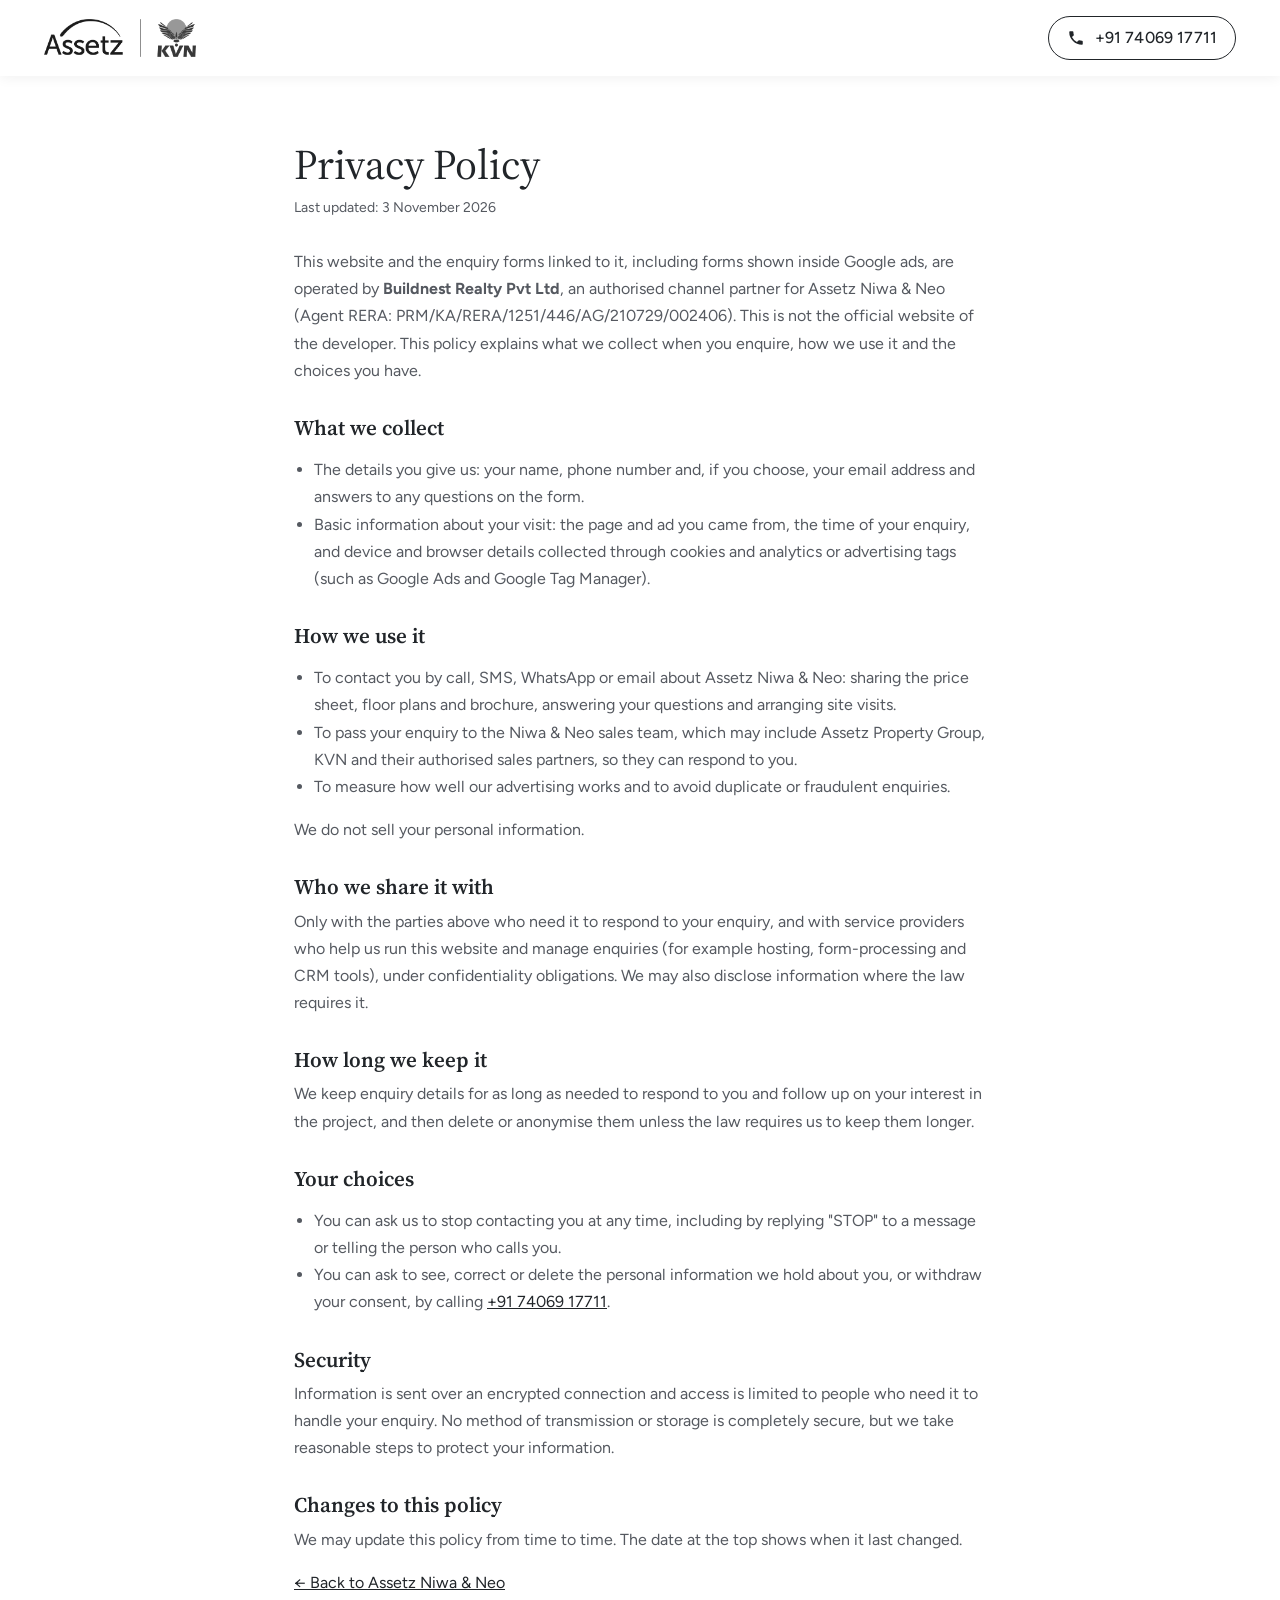
<file: privacy.html>
<!DOCTYPE html>
<html lang="en-IN">
<head>
<meta charset="utf-8">
<meta name="viewport" content="width=device-width, initial-scale=1, viewport-fit=cover">
<title>Privacy Policy | Assetz Niwa &amp; Neo</title>
<meta name="description" content="How enquiry details submitted for Assetz Niwa & Neo are collected, used and protected by Buildnest Realty Pvt Ltd, authorised channel partner.">
<link rel="icon" href="favicon.ico" sizes="any">
<link rel="preconnect" href="https://fonts.googleapis.com">
<link rel="preconnect" href="https://fonts.gstatic.com" crossorigin>
<link href="https://fonts.googleapis.com/css2?family=Source+Serif+4:ital,opsz,wght@0,8..60,400;0,8..60,600;1,8..60,400&family=Figtree:wght@400;500;600&display=swap" rel="stylesheet">
<link rel="stylesheet" href="assets/css/styles.css">
<style>
  .policy { padding: clamp(32px, 5vw, 64px) 0; }
  .policy .wrap { max-width: 780px; }
  .policy h1 { font-family: var(--serif); font-weight: 400; font-size: clamp(30px, 4vw, 42px); line-height: 1.15; margin: 0 0 8px; }
  .policy .updated { color: var(--grey-2); font-size: 14px; margin: 0 0 28px; }
  .policy h2 { font-family: var(--serif); font-weight: 600; font-size: 21px; margin: 32px 0 8px; }
  .policy p, .policy li { color: var(--grey-2); font-size: 16px; line-height: 1.7; }
  .policy ul { padding-left: 20px; }
  .policy a { color: var(--ink); }
</style>
</head>
<body>
<header class="site-header" id="top">
  <div class="wrap header-inner">
    <a class="brand" href="index.html" aria-label="Back to the Niwa &amp; Neo page">
      <img src="assets/img/assetz-kvn.png" width="1006" height="252" alt="Assetz | KVN">
    </a>
    <a class="phone-pill" href="tel:+917406917711" aria-label="Call sales on +91 74069 17711">
      <svg class="pill-icon" aria-hidden="true" width="18" height="18" viewBox="0 0 24 24"><path fill="currentColor" d="M6.6 10.8a15.1 15.1 0 0 0 6.6 6.6l2.2-2.2c.3-.3.7-.4 1-.2 1.1.4 2.3.6 3.6.6.6 0 1 .4 1 1V20c0 .6-.4 1-1 1A17 17 0 0 1 3 4c0-.6.4-1 1-1h3.5c.6 0 1 .4 1 1 0 1.3.2 2.5.6 3.6.1.3 0 .7-.2 1z"/></svg>
      <span>+91 74069&nbsp;17711</span>
    </a>
  </div>
</header>

<main class="policy">
  <div class="wrap">
    <h1>Privacy Policy</h1>
    <p class="updated">Last updated: 3 November 2026</p>

    <p>This website and the enquiry forms linked to it, including forms shown inside Google ads, are operated by <strong>Buildnest Realty Pvt Ltd</strong>, an authorised channel partner for Assetz Niwa &amp; Neo (Agent RERA: PRM/KA/RERA/1251/446/AG/210729/002406). This is not the official website of the developer. This policy explains what we collect when you enquire, how we use it and the choices you have.</p>

    <h2>What we collect</h2>
    <ul>
      <li>The details you give us: your name, phone number and, if you choose, your email address and answers to any questions on the form.</li>
      <li>Basic information about your visit: the page and ad you came from, the time of your enquiry, and device and browser details collected through cookies and analytics or advertising tags (such as Google Ads and Google Tag Manager).</li>
    </ul>

    <h2>How we use it</h2>
    <ul>
      <li>To contact you by call, SMS, WhatsApp or email about Assetz Niwa &amp; Neo: sharing the price sheet, floor plans and brochure, answering your questions and arranging site visits.</li>
      <li>To pass your enquiry to the Niwa &amp; Neo sales team, which may include Assetz Property Group, KVN and their authorised sales partners, so they can respond to you.</li>
      <li>To measure how well our advertising works and to avoid duplicate or fraudulent enquiries.</li>
    </ul>
    <p>We do not sell your personal information.</p>

    <h2>Who we share it with</h2>
    <p>Only with the parties above who need it to respond to your enquiry, and with service providers who help us run this website and manage enquiries (for example hosting, form-processing and CRM tools), under confidentiality obligations. We may also disclose information where the law requires it.</p>

    <h2>How long we keep it</h2>
    <p>We keep enquiry details for as long as needed to respond to you and follow up on your interest in the project, and then delete or anonymise them unless the law requires us to keep them longer.</p>

    <h2>Your choices</h2>
    <ul>
      <li>You can ask us to stop contacting you at any time, including by replying "STOP" to a message or telling the person who calls you.</li>
      <li>You can ask to see, correct or delete the personal information we hold about you, or withdraw your consent, by calling <a href="tel:+917406917711">+91 74069 17711</a>.</li>
    </ul>

    <h2>Security</h2>
    <p>Information is sent over an encrypted connection and access is limited to people who need it to handle your enquiry. No method of transmission or storage is completely secure, but we take reasonable steps to protect your information.</p>

    <h2>Changes to this policy</h2>
    <p>We may update this policy from time to time. The date at the top shows when it last changed.</p>

    <p><a href="index.html">← Back to Assetz Niwa &amp; Neo</a></p>
  </div>
</main>
</body>
</html>
</file>
<file: assets/css/styles.css>
/* Assetz Niwa & Neo — landing page styles.
   Format, fonts and colours follow the Sobha Sanctuary (dubai-sales-team.com) template:
   serif display headings (Chronicle Display → Source Serif 4), grotesque body (Ringside → Figtree),
   text #212529, grey #999, beige accent #c7a386, navy badge #064a69, dark pill buttons #222, #f9f9f9 bands. */
:root {
  --ink: #212529;
  --grey: #999999;
  --grey-2: #555960;
  --beige: #b9684e;            /* terracotta accent */
  --beige-soft: rgba(185, 104, 78, .32);
  --beige-faint: rgba(185, 104, 78, .18);
  --navy: #064a69;
  --dark: #222222;
  --band: #f9f9f9;
  --band-2: #f8f7f7;
  --white: #ffffff;
  --line: #e6e6e6;
  --serif: "Source Serif 4", "Chronicle Display", Georgia, "Times New Roman", serif;
  --sans: "Figtree", "Ringside", system-ui, -apple-system, "Segoe UI", sans-serif;
  --wrap: 1296px;
  --gutter: clamp(16px, 4vw, 44px);
  --header-h: 76px;
  --radius: 14px;
  --pill: 50px;
  color-scheme: light;
}
*, *::before, *::after { box-sizing: border-box; }
[hidden] { display: none !important; }
html { scroll-behavior: smooth; scroll-padding-top: calc(var(--header-h) + 12px); -webkit-text-size-adjust: 100%; font-synthesis-weight: none; }
body { margin: 0; font-family: var(--sans); font-weight: 400; font-size: 16px; line-height: 1.6; color: var(--ink); background: var(--white); overflow-x: hidden; }
img { max-width: 100%; height: auto; display: block; }
a { color: inherit; }
button { font: inherit; color: inherit; cursor: pointer; }
h1, h2, h3 { margin: 0; font-weight: 500; line-height: 1.15; }
p { margin: 0 0 1em; }
.sprite { position: absolute; width: 0; height: 0; overflow: hidden; }
.sr-only { position: absolute; width: 1px; height: 1px; overflow: hidden; clip: rect(0 0 0 0); }
.skip { position: absolute; left: -999px; top: 8px; background: var(--white); padding: 8px 14px; z-index: 100; }
.skip:focus { left: 8px; }
a:focus-visible, button:focus-visible, [tabindex]:focus-visible { outline: 2px solid var(--beige); outline-offset: 3px; }
.wrap { width: 100%; max-width: var(--wrap); margin: 0 auto; padding: 0 var(--gutter); }
.center { text-align: center; }
.section { padding: clamp(48px, 6vw, 80px) 0; }
.display { font-family: var(--serif); font-weight: 600; font-size: clamp(32px, 3.4vw, 40px); line-height: 1.15; color: var(--ink); margin-bottom: clamp(26px, 3.5vw, 40px); }
.fineprint { font-size: 12.5px; color: var(--grey); margin-top: 18px; line-height: 1.6; }

/* ---------- buttons (Sobha: dark pill, 12px, letter-spaced caps; outline pill 14px) ---------- */
.btn { white-space: nowrap; display: inline-flex; align-items: center; justify-content: center; gap: 8px; min-height: 42px; padding: 0 22px; border: 1px solid var(--dark); border-radius: var(--pill); background: var(--dark); color: #fff; font-size: 12px; font-weight: 500; letter-spacing: 1px; text-transform: uppercase; text-decoration: none; transition: background-color .2s, transform .2s, box-shadow .2s; }
.btn:hover { background: #000; transform: translateY(-1px); box-shadow: 0 10px 20px -12px rgba(0,0,0,.5); }
.btn[disabled] { opacity: .65; cursor: progress; }
.btn-outline { display: inline-flex; align-items: center; justify-content: center; min-height: 46px; padding: 0 26px; border: 1px solid #000; border-radius: var(--pill); background: transparent; color: #000; font-size: 14px; font-weight: 400; letter-spacing: 1px; text-transform: uppercase; transition: background-color .2s, color .2s; }
.btn-outline:hover { background: var(--dark); color: #fff; border-color: var(--dark); }

/* ---------- header (white, logo left, phone pill right) ---------- */
.site-header { position: sticky; top: 0; z-index: 40; background: var(--white); box-shadow: 0 2px 12px rgba(0,0,0,.06); }
.header-inner { height: var(--header-h); display: flex; align-items: center; justify-content: space-between; gap: 16px; }
.brand { display: inline-flex; align-items: center; min-height: 44px; }
.brand img { height: 38px; width: auto; max-width: none; }
.phone-pill { display: inline-flex; align-items: center; gap: 10px; min-height: 44px; padding: 0 18px; border: 1px solid var(--ink); border-radius: var(--pill); font-size: 16px; font-weight: 500; text-decoration: none; letter-spacing: .01em; transition: background-color .2s, color .2s; }
.phone-pill:hover { background: var(--dark); color: #fff; border-color: var(--dark); }
.flag { display: inline-flex; flex-direction: column; width: 22px; height: 15px; border-radius: 2px; overflow: hidden; box-shadow: 0 0 0 1px rgba(0,0,0,.08); }
.flag i { flex: 1; display: block; }
.flag i:nth-child(1) { background: #ff9933; } .flag i:nth-child(2) { background: #fff; } .flag i:nth-child(3) { background: #138808; }
@media (max-width: 480px) { .brand img { height: 30px; } .phone-pill { font-size: 14px; padding: 0 12px; } }

/* ---------- banner ---------- */
.banner { background: var(--dark); }
.banner > img { width: 100%; height: clamp(260px, 56vw, 720px); object-fit: cover; object-position: 50% 42%; }

/* ---------- intro + key facts ---------- */
.intro-band { background: var(--white); padding: clamp(32px, 4.5vw, 56px) 0 clamp(28px, 4vw, 48px); border-bottom: 1px solid var(--line); }
.intro-top { display: grid; gap: 22px; align-items: center; justify-items: center; text-align: center; }
.intro-logo img { width: 190px; height: auto; }
.intro-text h1 { font-family: var(--sans); font-weight: 500; font-size: clamp(22px, 2.2vw, 26px); line-height: 1.3; color: var(--ink); }
.intro-text h1 em { font-family: var(--serif); font-style: italic; font-weight: 300; font-size: 1.08em; color: var(--ink); }
.intro-price { margin: 12px 0 0; font-size: clamp(15px, 1.4vw, 18px); font-weight: 500; color: var(--beige); }
.intro-price i { font-style: normal; margin: 0 8px; color: #e3c3b7; }
@media (min-width: 900px) {
  .intro-top { grid-template-columns: auto auto 1fr; gap: 0; text-align: left; justify-items: stretch; }
  .intro-top::before { content: ""; grid-column: 2; grid-row: 1; width: 1px; height: 110px; background: var(--line); margin: 0 48px; }
  .intro-logo { grid-column: 1; grid-row: 1; justify-self: center; }
  .intro-text { grid-column: 3; grid-row: 1; }
}
.kf-grid { list-style: none; margin: clamp(28px, 4vw, 44px) 0 0; padding: 0; display: grid; grid-template-columns: repeat(2, minmax(0, 1fr)); gap: 22px 16px; }
.kf-grid li { display: flex; align-items: center; gap: 12px; min-width: 0; }
.kf-grid svg { flex: 0 0 auto; width: 36px; height: 36px; color: var(--grey-2); }
.kf-grid strong { display: block; font-weight: 500; font-size: 16px; line-height: 1.25; color: var(--beige); }
.kf-grid span { display: block; margin-top: 2px; font-size: 13.5px; color: var(--ink); }
@media (min-width: 900px) {
  .kf-grid { grid-template-columns: repeat(4, 1fr); gap: 26px 28px; }
  .kf-grid svg { width: 44px; height: 44px; }
  .kf-grid strong { font-size: 20px; }
  .kf-grid span { font-size: 15px; }
}

/* ---------- highlights (beige gradient pills, radius 28px) ---------- */
.highlights { background: var(--band); }
.hl-grid { list-style: none; margin: 0; padding: 0; display: grid; grid-template-columns: 1fr; gap: 16px; }
.hl-grid li { display: flex; align-items: center; gap: 18px; min-height: 90px; padding: 18px 24px; border-radius: 28px; background: linear-gradient(90deg, var(--beige-soft) 0%, var(--beige-faint) 41%, rgba(185,104,78,0) 100%); }
.hl-grid svg { flex: 0 0 auto; width: 50px; height: 50px; color: var(--beige); }
.hl-grid p { margin: 0; font-size: 16px; line-height: 1.35; color: var(--ink); }
.hl-grid strong { font-weight: 600; }
.hl-grid em { font-family: var(--serif); font-style: italic; font-weight: 400; font-size: 1.04em; }
@media (min-width: 700px) { .hl-grid { grid-template-columns: repeat(2, 1fr); gap: 20px 24px; } }
@media (min-width: 1100px) { .hl-grid { grid-template-columns: repeat(3, 1fr); gap: 22px 32px; } }

/* ---------- unit cards ---------- */
.units { background: var(--white); }
.unit-grid { display: grid; grid-template-columns: 1fr; gap: 24px; }
.unit-card { background: var(--band); border-radius: var(--radius); overflow: hidden; display: flex; flex-direction: column; }
.unit-media { position: relative; aspect-ratio: 4 / 3; background: var(--dark); }
.unit-media img { width: 100%; height: 100%; object-fit: cover; }
.unit-media::after { content: ""; position: absolute; inset: 0; background: linear-gradient(0deg, rgba(0,0,0,.72) 0%, rgba(0,0,0,.1) 55%, transparent 100%); }
.unit-badge { position: absolute; top: 14px; right: 14px; z-index: 1; background: var(--navy); color: #fff; font-size: 12px; font-weight: 500; letter-spacing: .04em; text-transform: uppercase; padding: 7px 14px; border-radius: var(--pill); }
.unit-title { position: absolute; left: 0; right: 0; bottom: 0; z-index: 1; padding: 16px 18px; color: #fff; }
.unit-title h3 { font-family: var(--serif); font-weight: 600; font-size: 20px; letter-spacing: .02em; text-transform: uppercase; }
.unit-title p { margin: 4px 0 0; font-size: 15px; font-weight: 500; }
.unit-facts { list-style: none; margin: 0; padding: 18px 18px 8px; display: grid; gap: 12px; }
.unit-facts li { display: flex; align-items: center; gap: 10px; font-size: 15px; color: var(--ink); }
.unit-facts svg { flex: 0 0 auto; color: var(--ink); }
.unit-card .btn { margin: 10px 18px 20px; align-self: flex-start; }
@media (min-width: 700px) { .unit-grid { grid-template-columns: repeat(2, 1fr); } }
@media (min-width: 1000px) { .unit-grid { grid-template-columns: repeat(3, 1fr); } }

/* ---------- gallery (3 x 2 rounded grid) ---------- */
.gallery-sec { background: var(--band); }
.g-grid { display: grid; grid-template-columns: 1fr; gap: 20px; }
.g-grid button { display: block; width: 100%; padding: 0; border: 0; border-radius: var(--radius); overflow: hidden; background: var(--dark); cursor: zoom-in; }
.g-grid img { width: 100%; aspect-ratio: 4 / 3; object-fit: cover; transition: transform .7s ease; }
.g-grid button:hover img { transform: scale(1.04); }
@media (min-width: 700px) { .g-grid { grid-template-columns: repeat(2, 1fr); } }
@media (min-width: 1000px) { .g-grid { grid-template-columns: repeat(3, 1fr); gap: 24px; } }

/* ---------- amenities (tab pills left, image right) ---------- */
.amenities { background: var(--white); }
.am-split { display: grid; gap: 28px; align-items: start; }
.am-tabs { list-style: none; margin: 0; padding: 0; display: grid; gap: 16px; }
.am-tab { display: flex; align-items: center; gap: 14px; width: 100%; min-height: 72px; padding: 0 22px; border: 1px solid var(--line); border-radius: var(--pill); background: var(--white); text-align: left; font-size: 16px; font-weight: 500; color: var(--ink); box-shadow: 0 6px 16px -12px rgba(0,0,0,.25); transition: background .25s, border-color .25s; }
.am-tab:hover { border-color: var(--beige); }
.am-tab.is-active { border-color: transparent; background: linear-gradient(90deg, var(--beige-soft) 0%, var(--beige-faint) 50%, rgba(185,104,78,0) 100%), var(--white); }
.am-ic { flex: 0 0 auto; width: 40px; height: 40px; display: grid; place-items: center; color: var(--beige); }
.am-panels { position: relative; }
.am-panel { margin: 0; }
.am-panel img { width: 100%; aspect-ratio: 4 / 3; object-fit: cover; border-radius: var(--radius); }
.am-panel figcaption { margin-top: 12px; font-size: 14.5px; color: var(--grey-2); }
@media (min-width: 900px) { .am-split { grid-template-columns: 1fr 1.25fr; gap: 40px; } .am-panel img { aspect-ratio: 4 / 3.2; } }

/* ---------- floor plans & price list ---------- */
.pricing { background: var(--band); }
.fp-grid { display: grid; grid-template-columns: 1fr; gap: 32px; }
.fp-card { min-width: 0; display: flex; flex-direction: column; }
.fp-img { position: relative; display: block; width: 100%; aspect-ratio: 16 / 9.5; padding: 0; border: 0; border-radius: var(--radius); background: #f5ece8; overflow: hidden; cursor: pointer; }
.fp-img img { width: 100%; height: 100%; object-fit: cover; object-position: 50% 40%; filter: blur(5px); opacity: .85; transform: scale(1.1); transition: filter .4s; }
.fp-img:hover img { filter: blur(3px); }
.fp-pill { position: absolute; left: 50%; top: 50%; transform: translate(-50%, -50%); background: var(--beige); color: #fff; padding: 12px 26px; border-radius: var(--pill); font-size: 14px; font-weight: 400; letter-spacing: .14em; text-transform: uppercase; white-space: nowrap; }
.fp-info { margin: 22px 0 18px; padding: 0 4px; }
.fp-info div { margin-bottom: 12px; }
.fp-info dt { font-size: 14px; letter-spacing: .04em; text-transform: uppercase; color: var(--ink); }
.fp-info dd { margin: 3px 0 0; font-size: 15px; font-weight: 600; letter-spacing: .02em; text-transform: uppercase; color: var(--ink); }
.fp-card .btn-outline { margin-top: auto; width: 100%; }
@media (min-width: 700px) { .fp-grid { grid-template-columns: repeat(2, 1fr); gap: 36px 28px; } }
@media (min-width: 1000px) { .fp-grid { grid-template-columns: repeat(3, 1fr); gap: 32px; } }

/* ---------- about developer ---------- */
.about { background: var(--white); }
.about-grid { display: grid; gap: 28px; align-items: center; }
.about-logo img { width: 220px; height: auto; }
.about-logo p { margin: 16px 0 0; font-size: 14px; color: var(--grey-2); }
.about-logo strong { color: var(--ink); font-weight: 600; }
.about-text p { font-size: 16px; color: var(--grey-2); line-height: 1.7; }
.about-text p:last-child { margin-bottom: 0; }
@media (min-width: 900px) { .about-grid { grid-template-columns: 280px 1fr; gap: 56px; } }

/* ---------- enquiry section ---------- */
.contact { background: var(--white); border-top: 1px solid var(--line); }
.contact-grid { display: grid; gap: 32px; }
.eyebrow { margin: 0 0 6px; font-size: 16px; letter-spacing: .14em; text-transform: uppercase; color: var(--grey-2); }
.contact .display { margin-bottom: 14px; }
.contact-sub { color: var(--grey-2); max-width: 44ch; }
.form-label { margin: 0 0 20px; padding-bottom: 10px; font-size: 14px; font-weight: 600; letter-spacing: .08em; text-transform: uppercase; color: var(--ink); border-bottom: 1px solid var(--line); position: relative; }
.form-label::after { content: ""; position: absolute; left: 0; bottom: -1px; width: 110px; height: 2px; background: var(--beige); }
@media (min-width: 900px) { .contact-grid { grid-template-columns: 1fr 1.1fr; gap: 64px; align-items: start; } }

/* ---------- footer ---------- */
.site-footer { background: var(--band-2); color: var(--grey-2); padding: 28px 0 calc(96px + env(safe-area-inset-bottom)); font-size: 13px; border-top: 1px solid var(--line); }
.foot-grid { display: grid; gap: 18px; align-items: start; }
.foot-mark { width: 84px; height: auto; }
.foot-partner { margin: 0 0 8px; font-size: 13.5px; color: var(--ink); }
.disclaimer { margin: 0; font-size: 12.5px; line-height: 1.6; color: var(--grey-2); }
.disclaimer strong { color: var(--ink); font-weight: 600; }
.disclaimer a { color: var(--ink); }
.foot-links { display: flex; gap: 14px; font-size: 13.5px; }
.foot-links a { color: var(--ink); text-decoration: none; }
.foot-links a:hover { text-decoration: underline; }
@media (min-width: 900px) { .foot-grid { grid-template-columns: 100px 1fr auto; gap: 24px; } .site-footer { padding-bottom: 28px; } }

/* ---------- side tab, WhatsApp float, sticky bar ---------- */
.side-tab { display: none; position: fixed; right: 0; top: 40%; z-index: 44; width: 48px; height: 160px; padding: 0; border: 0; border-radius: 10px 0 0 10px; background: var(--dark); color: #fff; transition: background-color .2s; }
.side-tab span { display: block; transform: rotate(-90deg); white-space: nowrap; font-size: 12px; font-weight: 500; letter-spacing: 2px; text-transform: uppercase; }
.side-tab:hover { background: #000; }
@media (min-width: 900px) { .side-tab { display: grid; place-items: center; } }
.wa-float { position: fixed; left: 20px; bottom: 92px; z-index: 44; width: 52px; height: 52px; border-radius: 50%; display: grid; place-items: center; background: #25d366; color: #fff; box-shadow: 0 10px 24px -8px rgba(0,0,0,.5); }
@media (min-width: 900px) { .wa-float { bottom: 28px; left: 24px; } }
.action-bar { position: fixed; z-index: 45; left: 0; right: 0; bottom: 0; display: flex; gap: 8px; padding: 10px 12px calc(10px + env(safe-area-inset-bottom)); background: rgba(34,34,34,.97); transform: translateY(110%); transition: transform .25s ease; }
.action-bar.is-visible { transform: none; }
.action-bar > * { flex: 1 1 0; min-height: 46px; display: inline-flex; align-items: center; justify-content: center; gap: 6px; border-radius: var(--pill); font-weight: 500; font-size: 13px; letter-spacing: 1px; text-transform: uppercase; text-decoration: none; }
.action-bar a { color: #fff; border: 1px solid rgba(255,255,255,.4); }
.action-bar .mb-wa { color: #fff; background: #25d366; border-color: #25d366; }
.action-bar button { flex-grow: 1.4; border: 0; background: #fff; color: var(--dark); }
@media (min-width: 900px) { .action-bar { display: none; } }

/* ---------- forms (Sobha: light bordered fields, placeholder labels, outline Submit pill) ---------- */
.form-title { font-family: var(--serif); font-weight: 600; font-size: 28px; line-height: 1.15; margin-bottom: 6px; }
.form-lede { font-size: 14px; color: var(--grey-2); margin-bottom: 18px; }
.lead-form { display: grid; gap: 14px; }
.field { margin: 0; padding: 0; border: 0; min-width: 0; }
.field legend { display: block; font-size: 13px; font-weight: 500; margin-bottom: 8px; color: var(--ink); padding: 0; }
.opt { font-weight: 400; color: var(--grey); }
.lead-form input[type=text], .lead-form input[type=tel], .lead-form input[type=email], .lead-form select { width: 100%; height: 52px; padding: 0 16px; border: 1px solid #d9d9d9; border-radius: 6px; background: #fff; font: inherit; font-size: 15px; color: var(--ink); }
.lead-form input::placeholder { color: #8a8a8a; }
.lead-form input:focus, .lead-form select:focus { outline: none; border-color: var(--beige); box-shadow: 0 0 0 3px rgba(185,104,78,.25); }
.lead-form input[aria-invalid="true"] { border-color: #b3261e; }
.phone-row { display: grid; grid-template-columns: 92px 1fr; gap: 8px; }
.phone-row select { padding: 0 10px; }
.chips { display: flex; flex-wrap: wrap; gap: 8px; }
.chips legend { width: 100%; }
.chips label { position: relative; margin: 0; }
.chips input { position: absolute; opacity: 0; inset: 0; margin: 0; cursor: pointer; }
.chips label span { display: inline-flex; align-items: center; min-height: 42px; padding: 0 16px; border: 1px solid #d9d9d9; border-radius: var(--pill); font-size: 13.5px; background: #fff; transition: background-color .15s, border-color .15s, color .15s; }
.chips label input:checked + span { background: var(--dark); color: #fff; border-color: var(--dark); }
.chips input:focus-visible + span { outline: 2px solid var(--beige); outline-offset: 2px; }
.consent { display: grid; grid-template-columns: 20px 1fr; gap: 10px; align-items: center; font-size: 12.5px; color: var(--grey-2); line-height: 1.5; min-height: 44px; }
.consent input { width: 18px; height: 18px; margin: 0; accent-color: var(--dark); }
.err { margin: 4px 0 0; font-size: 12.5px; color: #b3261e; }
.err:empty { display: none; }
.form-status { margin: 0; font-size: 13.5px; }
.form-status:empty { display: none; }
.form-status.is-error { color: #8c1d18; background: #fbeceb; padding: 10px 12px; border-radius: 6px; }
.form-status a { font-weight: 600; }
.hp { position: absolute !important; left: -9999px; width: 1px; height: 1px; overflow: hidden; }
.btn-submit { justify-self: start; min-width: 140px; }
.form-success { text-align: left; padding: 6px 0; }
.form-success h4 { font-family: var(--serif); font-size: 24px; font-weight: 600; margin: 0 0 8px; }
.form-success p { font-size: 14px; color: var(--grey-2); }
.form-success .tick { width: 44px; height: 44px; border-radius: 50%; background: var(--beige); display: grid; place-items: center; margin-bottom: 14px; color: #fff; }
.form-success .btn-dark { display: inline-flex; align-items: center; min-height: 42px; padding: 0 22px; border-radius: var(--pill); background: var(--dark); color: #fff; border: 0; font-size: 12px; letter-spacing: 1px; text-transform: uppercase; }

/* ---------- modal + lightbox ---------- */
dialog { border: 0; padding: 0; }
dialog::backdrop { background: rgba(0, 0, 0, .7); }
.modal { width: min(480px, calc(100% - 24px)); max-height: calc(100svh - 24px); border-radius: 14px; background: var(--white); color: var(--ink); overflow: auto; box-shadow: 0 40px 100px -30px rgba(0,0,0,.6); }
.modal[open] { animation: pop .3s ease; }
@keyframes pop { from { opacity: 0; transform: translateY(12px) scale(.98); } to { opacity: 1; transform: none; } }
.modal-inner { padding: 30px 26px 24px; }
.modal-logo { width: 120px; height: auto; margin: 0 auto 18px; }
.modal-inner .form-title, .modal-inner .form-lede { text-align: center; }
.assure { display: flex; align-items: center; justify-content: center; gap: 6px; margin: 14px 0 0; font-size: 12px; color: var(--grey); }
.modal .btn-submit { justify-self: stretch; width: 100%; background: var(--dark); color: #fff; border-color: var(--dark); font-size: 13px; }
.modal-close { position: absolute; top: 10px; right: 10px; width: 40px; height: 40px; border: 0; border-radius: 50%; background: rgba(0,0,0,.06); color: var(--ink); display: grid; place-items: center; z-index: 3; }
.modal-close:hover { background: rgba(0,0,0,.12); }
.lightbox { width: 100vw; height: 100svh; max-width: none; max-height: none; background: rgba(15, 15, 15, .96); color: #fff; }
.lightbox[open] { display: grid; place-items: center; }
.lightbox figure { margin: 0; max-width: min(1400px, 94vw); }
.lightbox img { max-height: 82svh; width: auto; margin: 0 auto; background: #fff; }
.lightbox figcaption { color: #cfc8c1; text-align: center; margin-top: 10px; font-size: 14px; }
.lightbox .modal-close { background: rgba(255,255,255,.12); color: #fff; }
.lb-nav { position: absolute; top: 50%; transform: translateY(-50%); width: 48px; height: 64px; background: rgba(255,255,255,.08); border: 0; color: #fff; font-size: 36px; }
.lb-prev { left: 8px; }
.lb-next { right: 8px; }
.noscript { position: fixed; bottom: 0; left: 0; right: 0; background: #f6e6df; padding: 12px; text-align: center; margin: 0; z-index: 99; }
section[id] { scroll-margin-top: calc(var(--header-h) + 8px); }
html:not(.ss-editing) [data-edit]:empty { display: none; }
.review-mode [data-review] { outline: 2px dashed #d97706; outline-offset: 4px; }
@media (prefers-reduced-motion: reduce) { html { scroll-behavior: auto; } *, *::before, *::after { transition: none !important; animation: none !important; } }
.unit-media { overflow: hidden; }
.unit-media img { position: absolute; inset: 0; }
.unit-media img[height="3845"] { object-position: 50% 70%; }
#am-relax img { object-position: 50% 78%; }
/* Section order: Highlights (grey) → Floor plans (white) → Gallery (grey) → Amenities (white) → Location */
.pricing { background: var(--white); }

/* ---------- location (assetzproperty.com/niwaandneo: category tabs + numbered map + landmark lists) ---------- */
.location { background: var(--band); color: var(--ink); }
.loc-intro { max-width: 760px; margin: -8px auto 30px; text-align: center; color: var(--grey-2); font-size: 16px; }
.loc-tabs { list-style: none; margin: 0 0 28px; padding: 0; display: grid; grid-template-columns: repeat(3, 1fr); gap: 10px; }
.loc-tab { width: 100%; min-height: 64px; display: flex; flex-direction: column; align-items: center; justify-content: center; gap: 6px; padding: 10px 8px; border: 1px solid var(--line); border-radius: var(--radius); background: var(--white); font-size: 13px; font-weight: 500; color: var(--ink); transition: background .25s, border-color .25s, color .25s; }
.loc-tab svg { color: var(--beige); }
.loc-tab:hover { border-color: var(--beige); }
.loc-tab.is-active { background: var(--dark); border-color: var(--dark); color: #fff; }
.loc-tab.is-active svg { color: #fff; }
.loc-split { display: grid; gap: 24px; align-items: start; }
.loc-map { margin: 0; }
.loc-map button { display: block; width: 100%; padding: 0; border: 1px solid var(--line); border-radius: var(--radius); background: #fff; overflow: hidden; cursor: zoom-in; }
.loc-map img { width: 100%; height: auto; }
.loc-panels { background: var(--white); border: 1px solid var(--line); border-radius: var(--radius); padding: 24px 22px; }
.loc-panel h3 { font-family: var(--serif); font-weight: 600; font-size: 24px; margin-bottom: 14px; }
.loc-items { list-style: none; margin: 0; padding: 0; }
.loc-items li { display: grid; grid-template-columns: 32px 1fr auto; align-items: center; gap: 12px; padding: 12px 0; border-top: 1px solid var(--line); font-size: 15px; }
.loc-no { width: 28px; height: 28px; border-radius: 50%; background: var(--beige); color: #fff; font-size: 12px; font-weight: 600; display: grid; place-items: center; }
.loc-name { color: var(--ink); }
.loc-time { color: var(--grey-2); white-space: nowrap; font-size: 14px; }
.location .fineprint { margin-top: 22px; }
@media (min-width: 700px) { .loc-tabs { grid-template-columns: repeat(6, 1fr); } .loc-tab { flex-direction: row; gap: 10px; min-height: 56px; font-size: 14px; } }
@media (min-width: 900px) { .loc-split { grid-template-columns: 1.15fr 1fr; gap: 32px; } .loc-panels { padding: 30px 28px; } }

/* ---------- conversion popup ---------- */
.modal { width: min(880px, calc(100% - 24px)); border-radius: 16px; overflow: hidden auto; }
.modal-grid { display: grid; grid-template-columns: 1fr; }
.modal-offer { position: relative; min-height: 190px; background: var(--dark); color: #fff; overflow: hidden; }
.modal-photo { position: absolute; inset: 0; width: 100%; height: 100%; object-fit: cover; object-position: 50% 20%; }
.modal-offer-inner { position: relative; z-index: 1; height: 100%; display: flex; flex-direction: column; justify-content: flex-end; padding: 22px 22px 20px; background: linear-gradient(180deg, rgba(10,10,10,.25) 0%, rgba(10,10,10,.6) 45%, rgba(10,10,10,.92) 100%); }
.modal-offer .modal-logo { width: 96px; margin: 0 0 12px; }
.modal-eyebrow { margin: 0 0 6px; font-size: 11px; letter-spacing: .16em; text-transform: uppercase; color: var(--beige); }
.modal-offer h3 { font-family: var(--serif); font-weight: 600; font-size: 22px; line-height: 1.2; margin-bottom: 12px; }
.modal-perks, .modal-trust { list-style: none; margin: 0; padding: 0; }
.modal-perks { display: none; gap: 8px; }
.modal-perks li { display: flex; align-items: center; gap: 10px; font-size: 14px; color: #eee8e1; }
.modal-perks svg { flex: 0 0 auto; color: var(--beige); }
.modal-trust { display: flex; gap: 18px; margin-top: 16px; padding-top: 14px; border-top: 1px solid rgba(255,255,255,.2); }
.modal-trust li { font-size: 11px; line-height: 1.3; color: #d9d4ce; }
.modal-trust strong { display: block; font-size: 16px; font-weight: 600; color: #fff; }
.modal-inner { padding: 24px 22px 20px; }
.modal-tag { margin: 0 0 6px; font-size: 11.5px; font-weight: 600; letter-spacing: .14em; text-transform: uppercase; color: var(--beige); }
.modal-inner .form-title, .modal-inner .form-lede { text-align: left; }
.modal-inner .form-title { font-size: 26px; }
.modal .btn-submit { min-height: 52px; font-size: 13px; }
.modal .assure { justify-content: flex-start; text-align: left; }
.modal .lead-form { gap: 12px; }
@media (min-width: 860px) {
  .modal-grid { grid-template-columns: 400px 1fr; min-height: 560px; }
  .modal-offer { min-height: 0; }
  .modal-offer-inner { padding: 30px 28px 26px; }
  .modal-perks { display: grid; }
  .modal-offer h3 { font-size: 26px; }
  .modal-inner { padding: 34px 32px 26px; display: flex; flex-direction: column; justify-content: center; }
  .modal-close { background: rgba(0,0,0,.06); }
}

/* ---------- thank-you page ---------- */
.ty { background: var(--band); min-height: calc(100vh - var(--header-h)); display: grid; place-items: start center; padding: clamp(40px, 6vw, 80px) 0; }
.ty-card { background: var(--white); border-radius: 16px; box-shadow: 0 30px 60px -40px rgba(0,0,0,.35); max-width: 760px; width: 100%; padding: clamp(28px, 5vw, 56px); text-align: center; }
.ty-tick { width: 64px; height: 64px; border-radius: 50%; background: var(--beige); color: #fff; display: grid; place-items: center; margin: 0 auto 18px; }
.ty-card .display { margin-bottom: 10px; }
.ty-lede { font-size: 17px; color: var(--grey-2); max-width: 52ch; margin: 0 auto 26px; }
.ty-steps { list-style: none; margin: 0 auto 30px; padding: 0; display: grid; gap: 12px; text-align: left; max-width: 520px; }
.ty-steps li { display: grid; grid-template-columns: 32px 1fr; gap: 12px; align-items: start; font-size: 15px; color: var(--ink); }
.ty-steps .no { width: 28px; height: 28px; border-radius: 50%; background: var(--dark); color: #fff; font-size: 12px; font-weight: 600; display: grid; place-items: center; margin-top: 1px; }
.ty-actions { display: flex; flex-wrap: wrap; justify-content: center; gap: 12px; margin-bottom: 8px; }
.ty-actions .btn, .ty-actions .btn-outline { min-height: 48px; }
.ty-plans { margin-top: 36px; padding-top: 28px; border-top: 1px solid var(--line); text-align: left; }
.ty-plans h2 { font-family: var(--serif); font-weight: 600; font-size: 24px; margin-bottom: 6px; text-align: center; }
.ty-plans > p { text-align: center; color: var(--grey-2); font-size: 14.5px; margin-bottom: 18px; }
.ty-grid { display: grid; grid-template-columns: 1fr; gap: 16px; }
.ty-grid figure { margin: 0; background: var(--band); border-radius: var(--radius); overflow: hidden; }
.ty-grid button { display: block; width: 100%; padding: 0; border: 0; background: #fff; cursor: zoom-in; }
.ty-grid figcaption { padding: 10px 14px 12px; font-size: 13.5px; color: var(--ink); }
.ty-grid figcaption strong { display: block; font-weight: 600; }
.ty-back { display: inline-block; margin-top: 24px; font-size: 14px; color: var(--grey-2); }
@media (min-width: 700px) { .ty-grid { grid-template-columns: repeat(3, 1fr); } }

/* side tab: vertical text via writing-mode (robust), close buttons always clickable */
.side-tab { width: 46px; height: auto; padding: 22px 0; }
.side-tab span { transform: none; writing-mode: vertical-rl; transform: rotate(180deg); display: inline-block; line-height: 1; }
.modal-close, .modal-close * { pointer-events: auto; }
.modal-close svg { pointer-events: none; }

/* ---------- hero lead form ---------- */
.hero { position: relative; isolation: isolate; }
.hero > img { height: clamp(420px, 60vw, 760px); }
.hero-shade { position: absolute; inset: 0; z-index: 0; background: linear-gradient(90deg, rgba(10,10,10,.55) 0%, rgba(10,10,10,.25) 45%, rgba(10,10,10,.15) 100%), linear-gradient(0deg, rgba(10,10,10,.5), transparent 40%); }
.hero-grid { position: relative; z-index: 1; display: grid; gap: 22px; padding-top: 28px; padding-bottom: 28px; }
.hero-copy { color: #fff; text-align: center; }
.hero-eyebrow { margin: 0 0 10px; font-size: 11.5px; letter-spacing: .2em; text-transform: uppercase; color: var(--beige); }
.hero-mark { width: clamp(150px, 20vw, 240px); height: auto; margin: 0 auto 14px; filter: drop-shadow(0 6px 18px rgba(0,0,0,.45)); }
.hero-offer { display: inline-block; margin: 0 0 12px; padding: 6px 14px; border-radius: 999px; background: var(--beige); color: #fff; font-size: 12px; font-weight: 600; letter-spacing: .1em; text-transform: uppercase; text-shadow: none; }
.hero-line { margin: 0 0 6px; font-size: 15px; color: #f1ece6; }
.hero-price { margin: 0; font-family: var(--serif); font-size: 20px; font-weight: 600; color: #fff; }
.hero-form { background: var(--white); border-radius: var(--radius); padding: 22px 20px 18px; box-shadow: 0 40px 80px -30px rgba(0,0,0,.6); max-width: 440px; width: 100%; margin: 0 auto; }
.hf-tag { margin: 0 0 6px; font-size: 11px; font-weight: 600; letter-spacing: .16em; text-transform: uppercase; color: var(--beige); }
.hero-form .form-title { font-size: 24px; }
.hero-form .form-lede { margin-bottom: 14px; }
.hero-form .lead-form { gap: 12px; }
.hero-form .btn-submit { justify-self: stretch; width: 100%; background: var(--dark); color: #fff; border-color: var(--dark); min-height: 50px; font-size: 13px; }
.hero-form .assure { justify-content: flex-start; margin-top: 12px; }
.hero-form .js-form-slot { min-height: 300px; }
@media (max-width: 899px) {
  .hero { background: var(--white); }
  .hero > img { position: absolute; inset: 0; width: 100%; height: 100%; }
  .hero-shade { background: linear-gradient(180deg, rgba(10,10,10,.35) 0%, rgba(10,10,10,.7) 100%); }
  .hero-grid { padding-top: 36px; padding-bottom: 36px; }
}
@media (min-width: 900px) {
  .hero > img { position: absolute; inset: 0; width: 100%; height: 100%; }
  .hero { min-height: clamp(560px, 62vw, 720px); display: flex; align-items: center; }
  .hero-grid { grid-template-columns: minmax(0, 1fr) 420px; align-items: center; gap: 48px; padding-top: 56px; padding-bottom: 56px; width: 100%; }
  .hero-copy { text-align: left; }
  .hero-mark { margin: 0 0 16px; }
  .hero-line { font-size: 17px; }
  .hero-price { font-size: 24px; }
  .hero-form { margin: 0 0 0 auto; padding: 26px 26px 20px; }
}
/* Hero legibility: stronger left-to-right gradient plus a soft scrim behind the copy */
.hero-shade { background: linear-gradient(90deg, rgba(8,8,8,.82) 0%, rgba(8,8,8,.62) 32%, rgba(8,8,8,.3) 60%, rgba(8,8,8,.15) 100%), linear-gradient(0deg, rgba(8,8,8,.55), transparent 45%); }
.hero-copy { text-shadow: 0 2px 14px rgba(0,0,0,.55); }
.hero-line { color: #fff; font-weight: 500; }
@media (max-width: 899px) { .hero-shade { background: linear-gradient(180deg, rgba(8,8,8,.6) 0%, rgba(8,8,8,.7) 40%, rgba(8,8,8,.8) 100%); } }
/* Thank-you page: centre the card in the viewport */
.ty { display: block; }
.ty > .wrap { display: flex; justify-content: center; }
.ty-card { margin: 0 auto; }

.foot-credits { margin-top: 10px; }

/* Why Bagalur */
.why-bagalur { background: var(--white); }
.why-grid h3 { margin: 0; font-size: 16px; font-weight: 400; line-height: 1.35; color: var(--ink); }
.why-grid h3 + p { margin: 4px 0 0; font-size: 14px; color: var(--grey-2); }
@media (min-width: 1100px) { .why-grid { grid-template-columns: repeat(2, 1fr); } }
.why-cta { text-align: center; margin: 30px 0 0; }
.intro-aka { margin: 6px 0 0; font-size: 14px; color: var(--grey-2); }
.intro-aka strong { color: var(--ink); font-weight: 600; }
</file>
